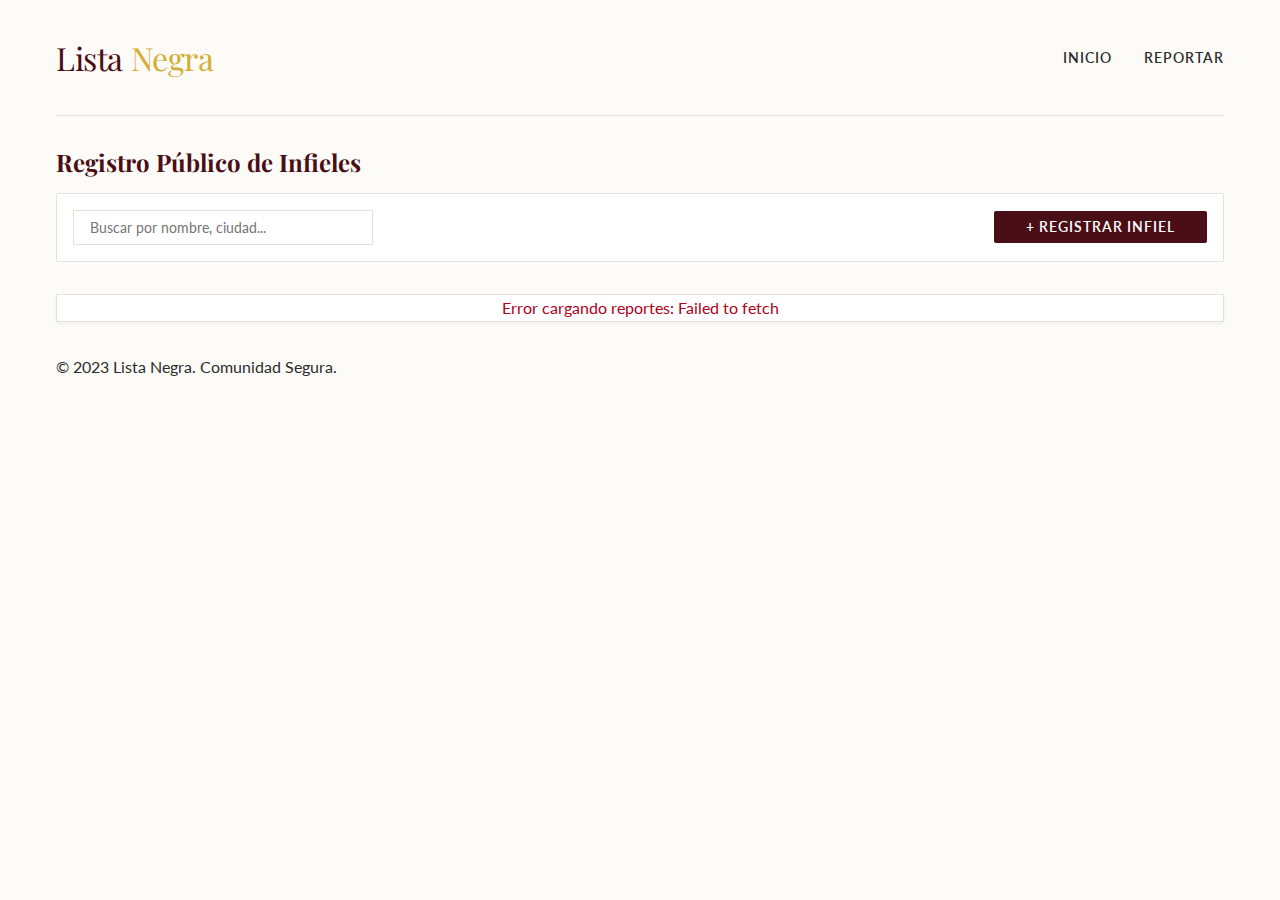
<file: core/index.html>
<!DOCTYPE html>
<html lang="es">
<head>
    <meta charset="UTF-8">
    <meta name="viewport" content="width=device-width, initial-scale=1.0">
    <title>Lista Negra | Registro Comunitario</title>
    
    <!-- Fonts -->
    <link rel="preconnect" href="https://fonts.googleapis.com">
    <link rel="preconnect" href="https://fonts.gstatic.com" crossorigin>
    <link href="https://fonts.googleapis.com/css2?family=Lato:wght@300;400;700&family=Playfair+Display:ital,wght@0,400;0,600;0,700;1,400&display=swap" rel="stylesheet">
    
    <!-- Styles -->
    <link rel="stylesheet" href="../shared/styles/main.css">
    <link rel="stylesheet" href="../shared/styles/responsive.css">
    <link rel="stylesheet" href="../modules/reports/reports.css">
</head>
<body>
    <div class="app-container">
        <header class="main-header">
            <a href="/" class="brand-logo">
                Lista<span>Negra</span>
            </a>
            <nav class="nav-links">
                <a href="/" class="nav-link" data-route="home">Inicio</a>
                <a href="../modules/reports/reports.html" class="nav-link">Reportar</a>
            </nav>
        </header>

        <main id="app-content">
            <!-- Dynamic Content Will Be Injected Here -->
            <div class="loader"></div>
        </main>

        <footer class="main-footer mt-2">
            <p>&copy; 2023 Lista Negra. Comunidad Segura.</p>
        </footer>
    </div>

    <!-- Scripts -->
    <!-- Config -->
    <script>
        window.APP_CONFIG = {
            API_URL: 'http://localhost:3070/api'
        };
    </script>
    
    <!-- Utils -->
    <script src="../shared/utils/api.js"></script>
    <script src="../shared/utils/fingerprint.js"></script>
    
    <!-- Modules -->
    <script src="../modules/reports/reports.js"></script>
    <script src="../modules/reports/reports-extended.js"></script>
    <script src="../modules/disputes/disputes.js"></script>
    
    <!-- Core -->
    <script src="app.js"></script>
</body>
</html>
</file>
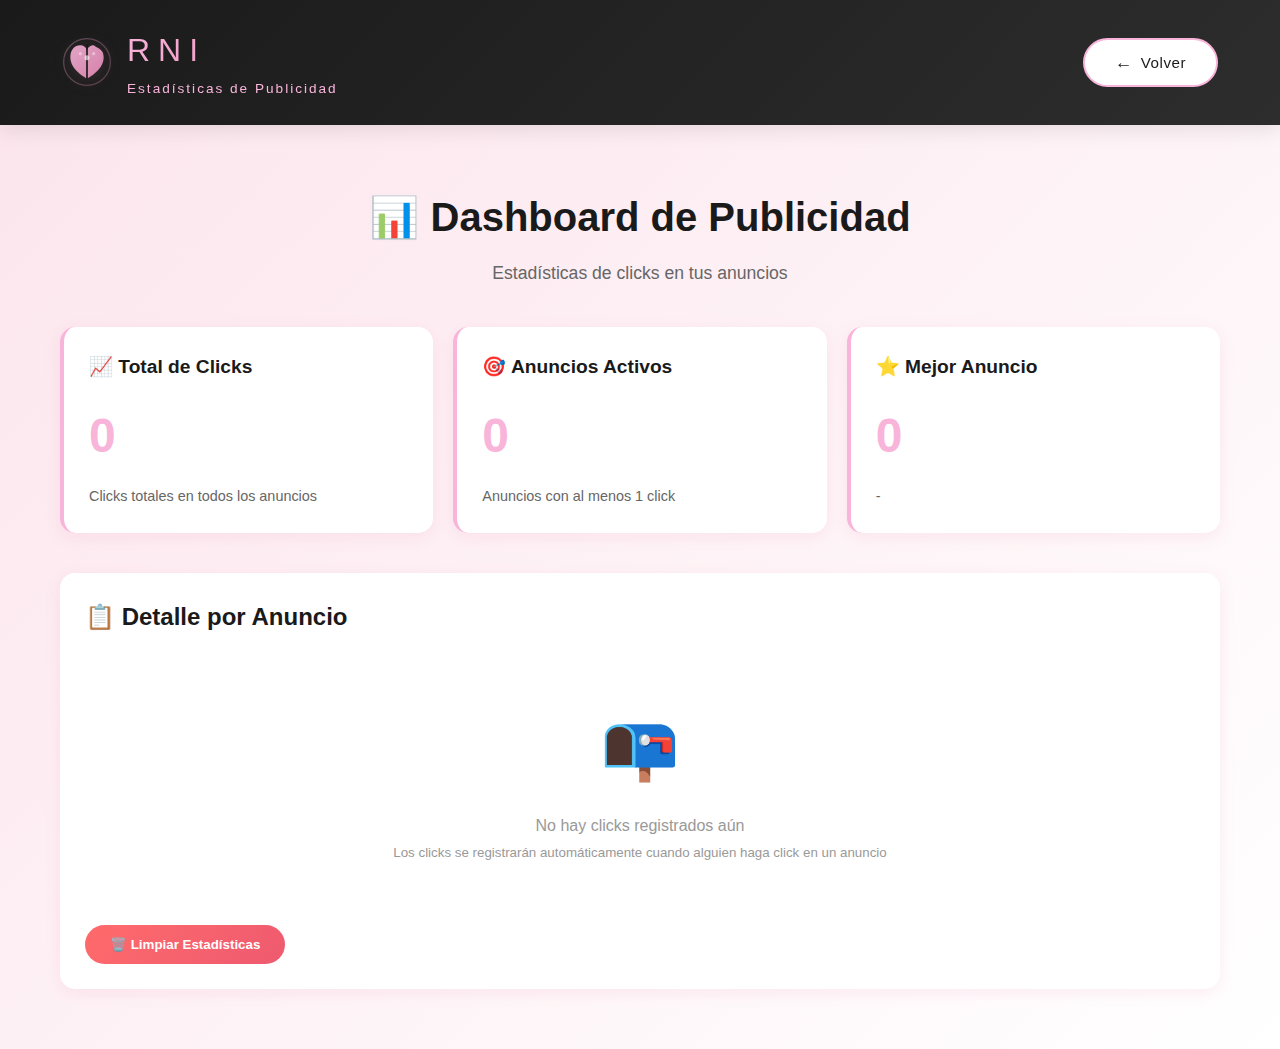
<file: stats.html>
<!DOCTYPE html>
<html lang="es">
<head>
  <meta charset="UTF-8">
  <meta name="viewport" content="width=device-width, initial-scale=1.0">
  <title>Estadísticas de Publicidad - RNI</title>
  <link rel="stylesheet" href="/css/base.css">
  <link rel="stylesheet" href="/css/components.css">
  <style>
    .stats-container {
      max-width: 1200px;
      margin: 40px auto;
      padding: 20px;
    }
    
    .stats-header {
      text-align: center;
      margin-bottom: 40px;
    }
    
    .stats-header h1 {
      font-size: 2.5rem;
      color: var(--elegant-black);
      margin-bottom: 10px;
    }
    
    .stats-header p {
      color: #666;
      font-size: 1.1rem;
    }
    
    .stats-grid {
      display: grid;
      grid-template-columns: repeat(auto-fit, minmax(300px, 1fr));
      gap: 20px;
      margin-bottom: 40px;
    }
    
    .stat-card {
      background: white;
      border-radius: 15px;
      padding: 25px;
      box-shadow: 0 4px 15px var(--shadow);
      border-left: 4px solid var(--primary-pink);
    }
    
    .stat-card h3 {
      font-size: 1.2rem;
      color: var(--elegant-black);
      margin-bottom: 15px;
      display: flex;
      align-items: center;
      gap: 10px;
    }
    
    .stat-number {
      font-size: 3rem;
      font-weight: 700;
      color: var(--primary-pink);
      margin-bottom: 10px;
    }
    
    .stat-label {
      color: #666;
      font-size: 0.9rem;
    }
    
    .ad-list {
      background: white;
      border-radius: 15px;
      padding: 25px;
      box-shadow: 0 4px 15px var(--shadow);
    }
    
    .ad-list h2 {
      font-size: 1.5rem;
      color: var(--elegant-black);
      margin-bottom: 20px;
      display: flex;
      align-items: center;
      gap: 10px;
    }
    
    .ad-item {
      display: flex;
      justify-content: space-between;
      align-items: center;
      padding: 15px;
      border-bottom: 1px solid var(--border-gray);
      transition: background 0.2s ease;
    }
    
    .ad-item:hover {
      background: var(--light-gray);
    }
    
    .ad-item:last-child {
      border-bottom: none;
    }
    
    .ad-info {
      flex: 1;
    }
    
    .ad-name {
      font-weight: 600;
      color: var(--elegant-black);
      margin-bottom: 5px;
    }
    
    .ad-id {
      font-size: 0.85rem;
      color: #999;
    }
    
    .ad-clicks {
      font-size: 1.5rem;
      font-weight: 700;
      color: var(--primary-pink);
    }
    
    .btn-clear {
      background: linear-gradient(135deg, #ff6b6b, #ee5a6f);
      color: white;
      border: none;
      padding: 12px 25px;
      border-radius: 25px;
      font-weight: 600;
      cursor: pointer;
      transition: all 0.3s ease;
      margin-top: 20px;
    }
    
    .btn-clear:hover {
      transform: translateY(-2px);
      box-shadow: 0 4px 15px rgba(255, 107, 107, 0.4);
    }
    
    .empty-state {
      text-align: center;
      padding: 40px;
      color: #999;
    }
    
    .empty-state-icon {
      font-size: 4rem;
      margin-bottom: 15px;
    }
  </style>
</head>
<body>
  <header class="header">
    <div class="container">
      <div class="header-content">
        <div class="logo-section">
          <img src="/assets/logo.svg" alt="RNI Logo" class="logo-icon">
          <div>
            <h1 class="logo">RNI</h1>
            <p class="tagline">Estadísticas de Publicidad</p>
          </div>
        </div>
        <button onclick="window.location.href='/'" class="btn-secondary">
          <span class="icon">←</span> Volver
        </button>
      </div>
    </div>
  </header>

  <main class="stats-container">
    <div class="stats-header">
      <h1>📊 Dashboard de Publicidad</h1>
      <p>Estadísticas de clicks en tus anuncios</p>
    </div>

    <div class="stats-grid">
      <div class="stat-card">
        <h3>📈 Total de Clicks</h3>
        <div class="stat-number" id="total-clicks">0</div>
        <div class="stat-label">Clicks totales en todos los anuncios</div>
      </div>

      <div class="stat-card">
        <h3>🎯 Anuncios Activos</h3>
        <div class="stat-number" id="active-ads">0</div>
        <div class="stat-label">Anuncios con al menos 1 click</div>
      </div>

      <div class="stat-card">
        <h3>⭐ Mejor Anuncio</h3>
        <div class="stat-number" id="best-ad-clicks">0</div>
        <div class="stat-label" id="best-ad-name">-</div>
      </div>
    </div>

    <div class="ad-list">
      <h2>📋 Detalle por Anuncio</h2>
      <div id="ads-detail"></div>
      <button class="btn-clear" onclick="clearStats()">🗑️ Limpiar Estadísticas</button>
    </div>
  </main>

  <script>
    function loadStats() {
      const clicks = JSON.parse(localStorage.getItem('ad_clicks') || '{}');
      const entries = Object.entries(clicks);
      
      // Calcular totales
      const totalClicks = entries.reduce((sum, [_, count]) => sum + count, 0);
      const activeAds = entries.length;
      
      // Encontrar mejor anuncio
      let bestAd = { id: '-', clicks: 0 };
      if (entries.length > 0) {
        const sorted = entries.sort((a, b) => b[1] - a[1]);
        bestAd = { id: sorted[0][0], clicks: sorted[0][1] };
      }
      
      // Actualizar UI
      document.getElementById('total-clicks').textContent = totalClicks;
      document.getElementById('active-ads').textContent = activeAds;
      document.getElementById('best-ad-clicks').textContent = bestAd.clicks;
      document.getElementById('best-ad-name').textContent = bestAd.id;
      
      // Mostrar detalle
      const detailContainer = document.getElementById('ads-detail');
      
      if (entries.length === 0) {
        detailContainer.innerHTML = `
          <div class="empty-state">
            <div class="empty-state-icon">📭</div>
            <p>No hay clicks registrados aún</p>
            <small>Los clicks se registrarán automáticamente cuando alguien haga click en un anuncio</small>
          </div>
        `;
        return;
      }
      
      // Ordenar por clicks (mayor a menor)
      const sortedEntries = entries.sort((a, b) => b[1] - a[1]);
      
      detailContainer.innerHTML = sortedEntries.map(([adId, count]) => `
        <div class="ad-item">
          <div class="ad-info">
            <div class="ad-name">${adId}</div>
            <div class="ad-id">ID: ${adId}</div>
          </div>
          <div class="ad-clicks">${count} clicks</div>
        </div>
      `).join('');
    }
    
    function clearStats() {
      if (confirm('¿Estás seguro de que quieres limpiar todas las estadísticas?')) {
        localStorage.removeItem('ad_clicks');
        loadStats();
        alert('✅ Estadísticas limpiadas correctamente');
      }
    }
    
    // Cargar estadísticas al inicio
    loadStats();
    
    // Actualizar cada 5 segundos
    setInterval(loadStats, 5000);
  </script>
</body>
</html>
</file>
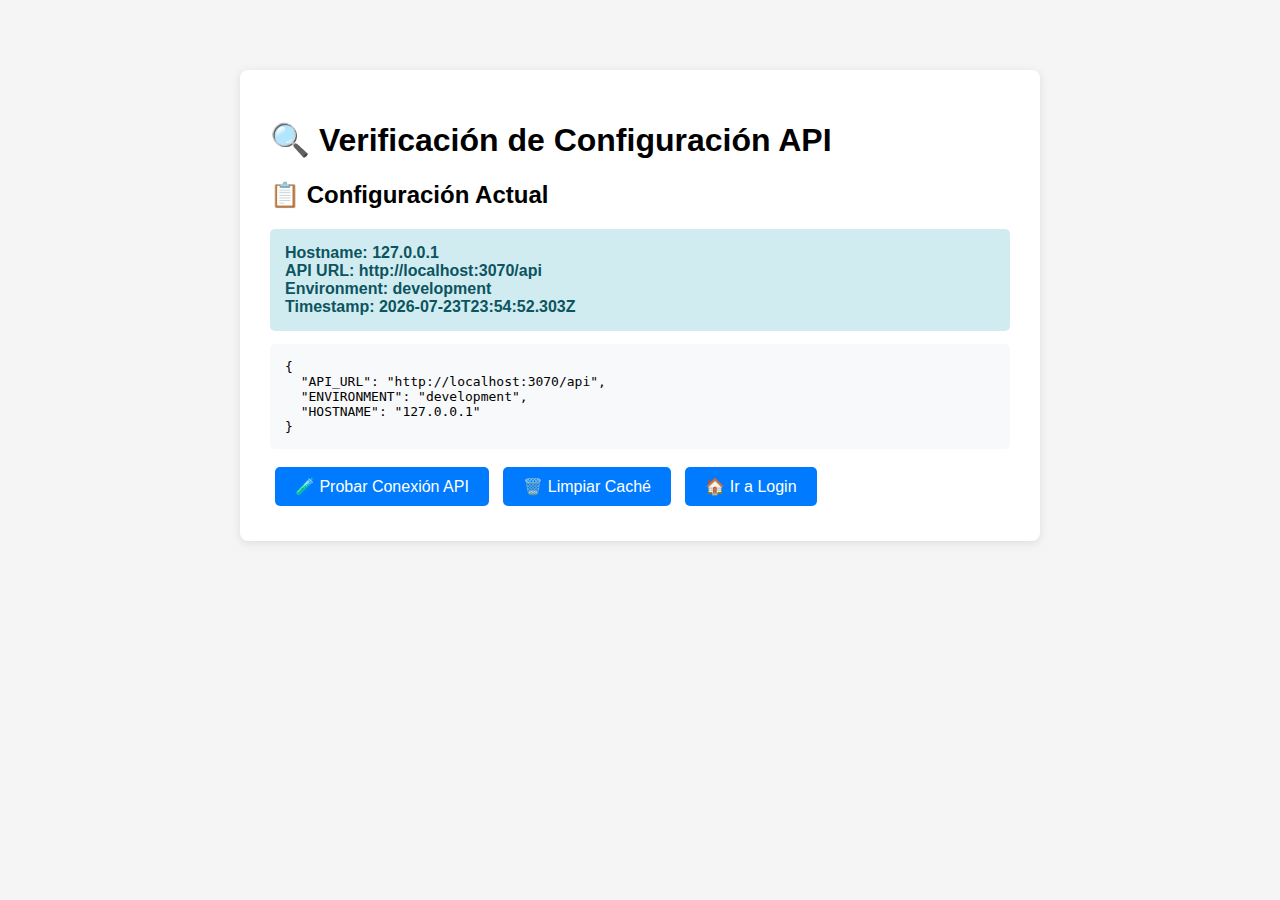
<file: verify-config.html>
<!DOCTYPE html>
<html lang="es">
<head>
    <meta charset="UTF-8">
    <meta name="viewport" content="width=device-width, initial-scale=1.0">
    <title>Verificar Configuración API</title>
    <style>
        body {
            font-family: Arial, sans-serif;
            max-width: 800px;
            margin: 50px auto;
            padding: 20px;
            background: #f5f5f5;
        }
        .card {
            background: white;
            padding: 30px;
            border-radius: 8px;
            box-shadow: 0 2px 10px rgba(0,0,0,0.1);
        }
        .status {
            padding: 15px;
            margin: 10px 0;
            border-radius: 5px;
            font-weight: bold;
        }
        .success { background: #d4edda; color: #155724; }
        .error { background: #f8d7da; color: #721c24; }
        .info { background: #d1ecf1; color: #0c5460; }
        button {
            background: #007bff;
            color: white;
            border: none;
            padding: 10px 20px;
            border-radius: 5px;
            cursor: pointer;
            font-size: 16px;
            margin: 5px;
        }
        button:hover { background: #0056b3; }
        pre {
            background: #f8f9fa;
            padding: 15px;
            border-radius: 5px;
            overflow-x: auto;
        }
    </style>
</head>
<body>
    <div class="card">
        <h1>🔍 Verificación de Configuración API</h1>
        
        <div id="config-info"></div>
        <div id="test-results"></div>
        
        <button onclick="testAPI()">🧪 Probar Conexión API</button>
        <button onclick="clearCache()">🗑️ Limpiar Caché</button>
        <button onclick="location.href='/#/login'">🏠 Ir a Login</button>
    </div>

    <script src="config.js?v=2"></script>
    <script>
        // Mostrar configuración actual
        function showConfig() {
            const info = document.getElementById('config-info');
            info.innerHTML = `
                <h2>📋 Configuración Actual</h2>
                <div class="status info">
                    <strong>Hostname:</strong> ${window.location.hostname}<br>
                    <strong>API URL:</strong> ${window.APP_CONFIG.API_URL}<br>
                    <strong>Environment:</strong> ${window.APP_CONFIG.ENVIRONMENT}<br>
                    <strong>Timestamp:</strong> ${new Date().toISOString()}
                </div>
                <pre>${JSON.stringify(window.APP_CONFIG, null, 2)}</pre>
            `;
        }

        // Probar conexión a la API
        async function testAPI() {
            const results = document.getElementById('test-results');
            results.innerHTML = '<div class="status info">⏳ Probando conexión...</div>';
            
            try {
                const healthUrl = window.APP_CONFIG.API_URL.replace('/api', '/health');
                console.log('Testing:', healthUrl);
                
                const response = await fetch(healthUrl);
                const data = await response.json();
                
                results.innerHTML = `
                    <h2>✅ Conexión Exitosa</h2>
                    <div class="status success">
                        El backend está respondiendo correctamente
                    </div>
                    <pre>${JSON.stringify(data, null, 2)}</pre>
                `;
            } catch (error) {
                results.innerHTML = `
                    <h2>❌ Error de Conexión</h2>
                    <div class="status error">
                        <strong>Error:</strong> ${error.message}<br><br>
                        <strong>Posibles causas:</strong><br>
                        • El backend no está corriendo<br>
                        • El puerto 3070 está bloqueado<br>
                        • DuckDNS no apunta a tu IP correcta<br>
                        • Firewall bloqueando la conexión
                    </div>
                    <pre>${error.stack}</pre>
                `;
            }
        }

        // Limpiar caché y recargar
        function clearCache() {
            if (confirm('¿Limpiar caché y recargar la página?')) {
                // Limpiar localStorage
                localStorage.clear();
                sessionStorage.clear();
                
                // Recargar sin caché
                window.location.reload(true);
            }
        }

        // Ejecutar al cargar
        showConfig();
    </script>
</body>
</html>
</file>
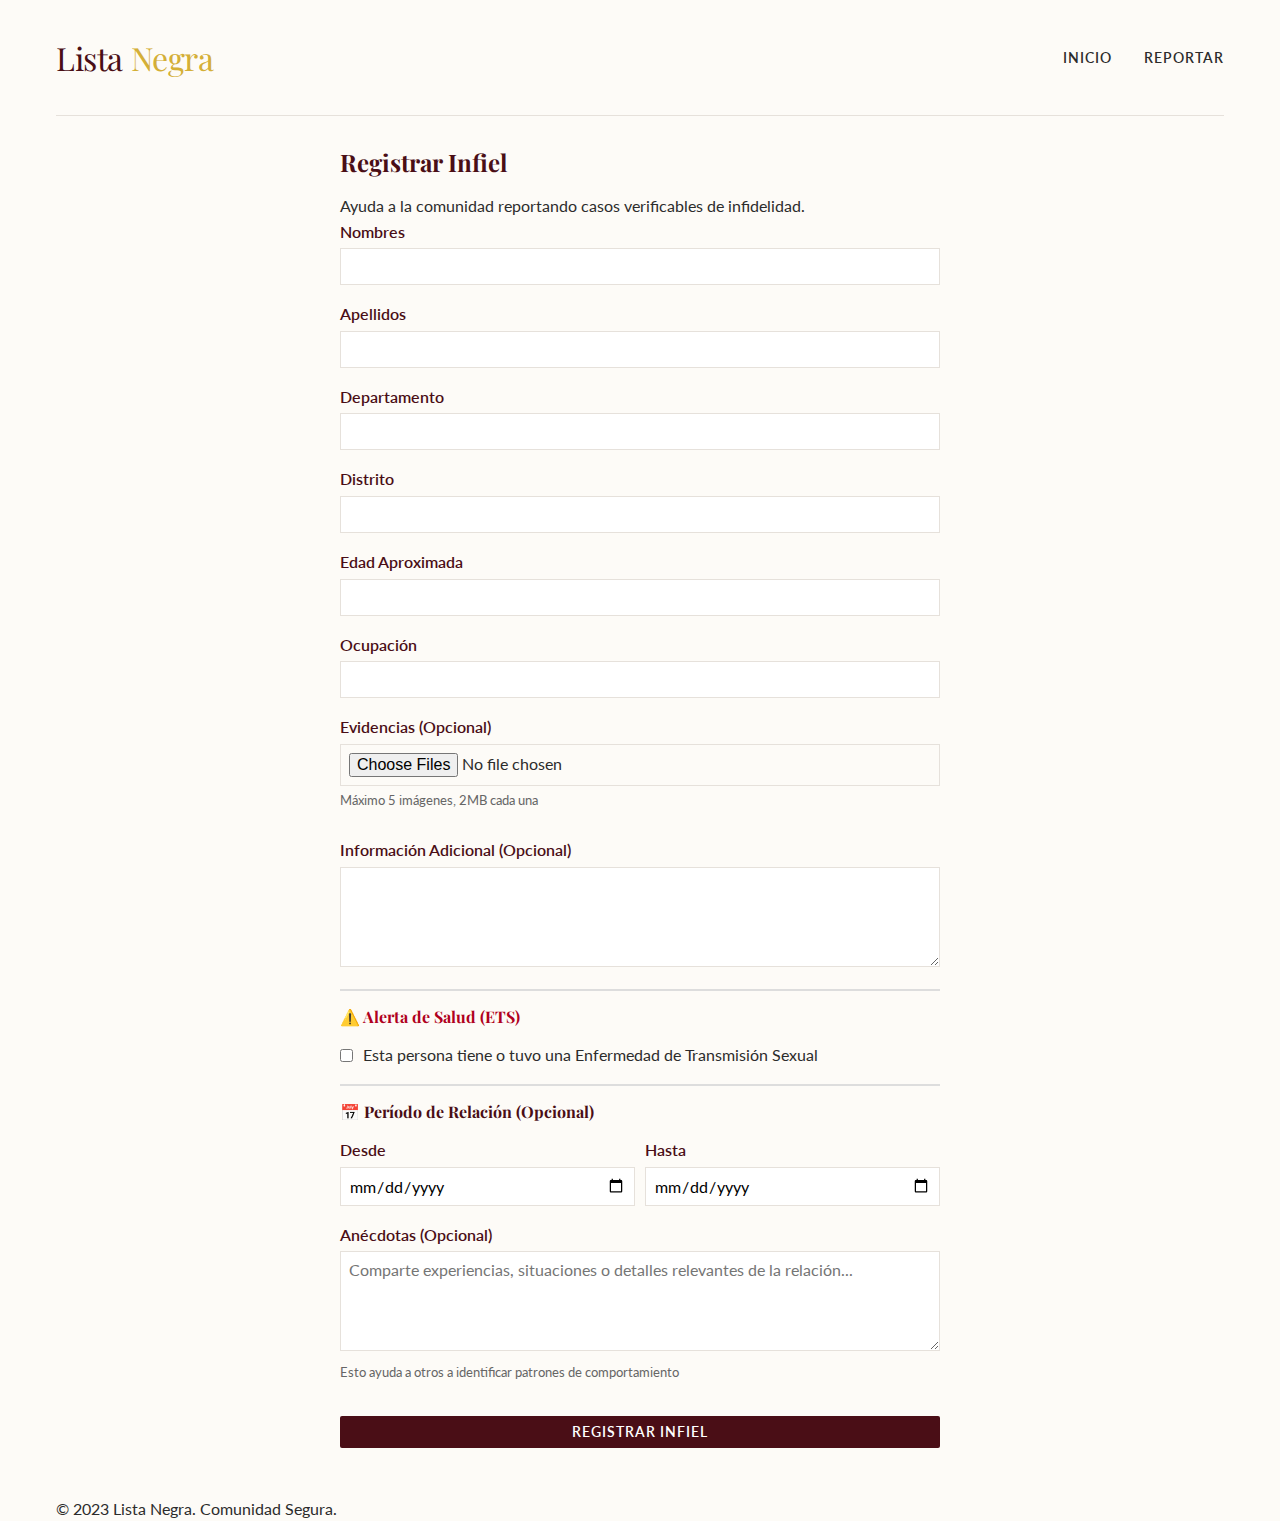
<file: modules/reports/reports.html>
<!DOCTYPE html>
<html lang="es">
<head>
    <meta charset="UTF-8">
    <meta name="viewport" content="width=device-width, initial-scale=1.0">
    <title>Nuevo Reporte | Lista Negra</title>
    
    <link rel="preconnect" href="https://fonts.googleapis.com">
    <link rel="preconnect" href="https://fonts.gstatic.com" crossorigin>
    <link href="https://fonts.googleapis.com/css2?family=Lato:wght@300;400;700&family=Playfair+Display:ital,wght@0,400;0,600;0,700;1,400&display=swap" rel="stylesheet">
    
    <link rel="stylesheet" href="../../shared/styles/main.css">
    <link rel="stylesheet" href="../../shared/styles/responsive.css">
    <link rel="stylesheet" href="reports.css">
</head>
<body>
    <div class="app-container">
        <header class="main-header">
            <a href="../../core/index.html" class="brand-logo">
                Lista<span>Negra</span>
            </a>
            <nav class="nav-links">
                <a href="../../core/index.html" class="nav-link">Inicio</a>
                <a href="reports.html" class="nav-link">Reportar</a>
            </nav>
        </header>

        <main id="app-content"></main>

        <footer class="main-footer mt-2">
            <p>&copy; 2023 Lista Negra. Comunidad Segura.</p>
        </footer>
    </div>

    <script>
        window.APP_CONFIG = {
            API_URL: 'http://localhost:3070/api'
        };
    </script>
    
    <script src="../../shared/utils/api.js"></script>
    <script src="../../shared/utils/fingerprint.js"></script>
    <script src="reports.js"></script>
    
    <script>
        document.addEventListener('DOMContentLoaded', () => {
            const content = document.getElementById('app-content');
            window.ReportsModule.renderForm(content);
        });
    </script>
</body>
</html>
</file>
<file: shared/styles/main.css>
:root {
    /* Palette - Elegant & Magazine Style */
    --color-primary: #4a0e16; /* Deep Burgundy */
    --color-primary-light: #7b2b36;
    --color-secondary: #fdfbf7; /* Cream/Paper */
    --color-accent: #d4af37; /* Gold */
    --color-text-main: #2c2c2c;
    --color-text-muted: #666666;
    --color-border: #e6e1db;
    --color-white: #ffffff;
    --color-error: #b00020;
    --color-success: #2e7d32;
    --color-warning: #ed6c02;

    /* Typography */
    --font-heading: 'Playfair Display', serif;
    --font-body: 'Lato', sans-serif;

    /* Spacing */
    --spacing-xs: 0.25rem;
    --spacing-sm: 0.5rem;
    --spacing-md: 1rem;
    --spacing-lg: 2rem;
    --spacing-xl: 4rem;

    /* Shadows */
    --shadow-sm: 0 2px 4px rgba(0,0,0,0.05);
    --shadow-md: 0 4px 8px rgba(0,0,0,0.08);
    --shadow-lg: 0 8px 16px rgba(0,0,0,0.1);

    /* Transitions */
    --transition-fast: 0.2s ease;
    --transition-normal: 0.3s ease;
}

/* Reset & Base */
* {
    box-sizing: border-box;
    margin: 0;
    padding: 0;
}

body {
    font-family: var(--font-body);
    background-color: var(--color-secondary);
    color: var(--color-text-main);
    line-height: 1.6;
    -webkit-font-smoothing: antialiased;
}

h1, h2, h3, h4, h5, h6 {
    font-family: var(--font-heading);
    color: var(--color-primary);
    font-weight: 700;
    line-height: 1.2;
    margin-bottom: var(--spacing-md);
}

a {
    color: var(--color-primary);
    text-decoration: none;
    transition: color var(--transition-fast);
}

a:hover {
    color: var(--color-primary-light);
}

/* Layout */
.app-container {
    max-width: 1200px;
    margin: 0 auto;
    padding: 0 var(--spacing-md);
    min-height: 100vh;
    display: flex;
    flex-direction: column;
}

/* Header/Nav */
.main-header {
    padding: var(--spacing-lg) 0;
    border-bottom: 1px solid var(--color-border);
    margin-bottom: var(--spacing-lg);
    display: flex;
    justify-content: space-between;
    align-items: center;
}

.brand-logo {
    font-family: var(--font-heading);
    font-size: 2rem;
    color: var(--color-primary);
    letter-spacing: -0.5px;
    display: flex;
    align-items: center;
    gap: var(--spacing-sm);
}

.brand-logo span {
    color: var(--color-accent);
}

.nav-links {
    display: flex;
    gap: var(--spacing-lg);
}

.nav-link {
    font-weight: 600;
    text-transform: uppercase;
    font-size: 0.9rem;
    letter-spacing: 1px;
    color: var(--color-text-main);
    position: relative;
}

.nav-link::after {
    content: '';
    position: absolute;
    bottom: -5px;
    left: 0;
    width: 0;
    height: 2px;
    background-color: var(--color-accent);
    transition: width var(--transition-normal);
}

.nav-link:hover::after {
    width: 100%;
}

/* Buttons */
.btn {
    display: inline-block;
    padding: var(--spacing-sm) var(--spacing-lg);
    border: none;
    border-radius: 2px; /* Sharp corners for elegance */
    font-family: var(--font-body);
    font-weight: 600;
    cursor: pointer;
    transition: all var(--transition-fast);
    text-transform: uppercase;
    font-size: 0.85rem;
    letter-spacing: 1px;
}

.btn-primary {
    background-color: var(--color-primary);
    color: var(--color-white);
}

.btn-primary:hover {
    background-color: var(--color-primary-light);
    transform: translateY(-1px);
}

.btn-outline {
    background-color: transparent;
    border: 1px solid var(--color-primary);
    color: var(--color-primary);
}

.btn-outline:hover {
    background-color: var(--color-primary);
    color: var(--color-white);
}

/* Utilities */
.hidden { display: none !important; }
.text-center { text-align: center; }
.mt-1 { margin-top: var(--spacing-md); }
.mt-2 { margin-top: var(--spacing-lg); }

/* Loading State */
.loader {
    border: 3px solid var(--color-border);
    border-top: 3px solid var(--color-accent);
    border-radius: 50%;
    width: 40px;
    height: 40px;
    animation: spin 1s linear infinite;
    margin: var(--spacing-lg) auto;
}

@keyframes spin {
    0% { transform: rotate(0deg); }
    100% { transform: rotate(360deg); }
}
</file>
<file: shared/styles/responsive.css>
/* Responsive adjustments */

@media (max-width: 768px) {
    .main-header {
        flex-direction: column;
        gap: var(--spacing-md);
        text-align: center;
    }

    .nav-links {
        flex-direction: column;
        gap: var(--spacing-sm);
    }

    .reports-controls {
        flex-direction: column;
        gap: var(--spacing-md);
    }

    .search-input {
        width: 100%;
    }

    .case-body {
        grid-template-columns: 1fr;
    }

    .modal-content {
        width: 95%;
        padding: var(--spacing-md);
    }

    .brand-logo {
        font-size: 1.5rem;
    }
}

@media (max-width: 480px) {
    .reports-table {
        font-size: 0.8rem;
    }

    .reports-table th,
    .reports-table td {
        padding: var(--spacing-xs);
    }

    .btn {
        padding: var(--spacing-xs) var(--spacing-md);
        font-size: 0.75rem;
    }
}
</file>
<file: modules/reports/reports.css>
/* Reports Module Styles */

/* --- Filters & Actions Bar --- */
.reports-controls {
    display: flex;
    justify-content: space-between;
    align-items: center;
    margin-bottom: var(--spacing-lg);
    padding: var(--spacing-md);
    background-color: var(--color-white);
    border: 1px solid var(--color-border);
    border-radius: 2px;
}

.search-input {
    padding: var(--spacing-sm) var(--spacing-md);
    border: 1px solid var(--color-border);
    font-family: var(--font-body);
    width: 300px;
    font-size: 0.9rem;
}

/* --- Table Styles --- */
.reports-table-container {
    background-color: var(--color-white);
    border: 1px solid var(--color-border);
    box-shadow: var(--shadow-sm);
    overflow-x: auto;
}

.reports-table {
    width: 100%;
    border-collapse: collapse;
    font-family: var(--font-body);
}

.reports-table th {
    background-color: var(--color-secondary);
    color: var(--color-primary);
    font-family: var(--font-heading);
    font-weight: 600;
    text-align: left;
    padding: var(--spacing-md);
    border-bottom: 2px solid var(--color-border);
    font-size: 1rem;
}

.reports-table td {
    padding: var(--spacing-md);
    border-bottom: 1px solid var(--color-border);
    color: var(--color-text-main);
    font-size: 0.95rem;
}

.reports-table tr {
    transition: background-color var(--transition-fast);
    cursor: pointer;
}

.reports-table tr:hover {
    background-color: #fcf8f8;
    /* Very subtle pink/cream tint */
}

/* Status Badges */
.status-badge {
    display: inline-block;
    padding: 4px 8px;
    border-radius: 12px;
    font-size: 0.75rem;
    font-weight: 700;
    text-transform: uppercase;
    letter-spacing: 0.5px;
}

.status-verified {
    background-color: #e8f5e9;
    color: var(--color-success);
    border: 1px solid #c8e6c9;
}

.status-pending {
    background-color: #fff8e1;
    color: var(--color-warning);
    border: 1px solid #ffecb3;
}

.status-disputed {
    background-color: #ffebee;
    color: var(--color-error);
    border: 1px solid #ffcdd2;
}

/* --- Modal / Detail View --- */
.modal-overlay {
    position: fixed;
    top: 0;
    left: 0;
    width: 100%;
    height: 100%;
    background-color: rgba(44, 44, 44, 0.6);
    /* Darkened background */
    display: flex;
    justify-content: center;
    align-items: center;
    z-index: 1000;
    opacity: 0;
    visibility: hidden;
    transition: opacity var(--transition-normal);
}

.modal-overlay.active {
    opacity: 1;
    visibility: visible;
}

.modal-content {
    background-color: var(--color-white);
    width: 90%;
    max-width: 800px;
    max-height: 90vh;
    overflow-y: auto;
    padding: var(--spacing-xl);
    border-radius: 2px;
    box-shadow: var(--shadow-lg);
    position: relative;
    transform: translateY(20px);
    transition: transform var(--transition-normal);
}

.modal-overlay.active .modal-content {
    transform: translateY(0);
}

.modal-close {
    position: absolute;
    top: var(--spacing-md);
    right: var(--spacing-md);
    background: none;
    border: none;
    font-size: 1.5rem;
    cursor: pointer;
    color: var(--color-text-muted);
}

/* Case File Styling */
.case-header {
    border-bottom: 1px solid var(--color-border);
    padding-bottom: var(--spacing-md);
    margin-bottom: var(--spacing-lg);
    display: flex;
    justify-content: space-between;
    align-items: flex-start;
}

.case-title {
    font-size: 2rem;
    margin-bottom: var(--spacing-xs);
}

.case-meta {
    color: var(--color-text-muted);
    font-size: 0.9rem;
    font-style: italic;
}

.case-body {
    display: grid;
    grid-template-columns: 2fr 1fr;
    gap: var(--spacing-lg);
}

.evidence-gallery {
    display: grid;
    grid-template-columns: repeat(auto-fill, minmax(100px, 1fr));
    gap: var(--spacing-sm);
    margin-top: var(--spacing-md);
}

.evidence-img {
    width: 100%;
    height: 100px;
    object-fit: cover;
    border: 1px solid var(--color-border);
    cursor: zoom-in;
}

/* Form Styles */
.form-group {
    margin-bottom: var(--spacing-md);
}

.form-label {
    display: block;
    margin-bottom: var(--spacing-xs);
    font-weight: 600;
    color: var(--color-primary);
}

.form-input,
.form-select,
.form-textarea {
    width: 100%;
    padding: var(--spacing-sm);
    border: 1px solid var(--color-border);
    font-family: var(--font-body);
    font-size: 1rem;
}

.form-textarea {
    min-height: 100px;
    resize: vertical;
}

/* Responsive */
@media (max-width: 768px) {
    .case-body {
        grid-template-columns: 1fr;
    }

    .reports-table th,
    .reports-table td {
        padding: var(--spacing-sm);
        font-size: 0.85rem;
    }
}
</file>
<file: css/base.css>
* {
  margin: 0;
  padding: 0;
  box-sizing: border-box;
}

:root {
  --primary-pink: #f8b4d9;
  --dark-pink: #e88bb7;
  --soft-pink: #fce4ec;
  --elegant-black: #1a1a1a;
  --soft-black: #2d2d2d;
  --white: #ffffff;
  --light-gray: #f5f5f5;
  --border-gray: #e0e0e0;
  --shadow: rgba(232, 139, 183, 0.15);
  --shadow-dark: rgba(0, 0, 0, 0.1);
  --transition: all 0.3s ease;
}

body {
  font-family: 'Segoe UI', Tahoma, Geneva, Verdana, sans-serif;
  background: linear-gradient(135deg, var(--soft-pink) 0%, var(--white) 100%);
  min-height: 100vh;
  color: var(--elegant-black);
  line-height: 1.6;
}

.container {
  max-width: 1400px;
  margin: 0 auto;
  padding: 0 20px;
}

/* Contenedor más ancho para la tabla en desktop */
@media (min-width: 1200px) {
  .container {
    max-width: 95%;
    padding: 0 30px;
  }
}

@media (min-width: 1600px) {
  .container {
    max-width: 1600px;
  }
}

.header {
  background: linear-gradient(135deg, var(--elegant-black) 0%, var(--soft-black) 100%);
  color: var(--white);
  padding: 25px 0;
  box-shadow: 0 4px 20px var(--shadow-dark);
  margin-bottom: 40px;
  position: sticky;
  top: 0;
  z-index: 100;
}

.header-content {
  display: flex;
  justify-content: space-between;
  align-items: center;
  flex-wrap: wrap;
  gap: 20px;
}

.logo-section {
  display: flex;
  align-items: center;
  gap: 15px;
}

.logo-icon {
  width: 50px;
  height: 50px;
  filter: drop-shadow(0 2px 8px var(--shadow));
}

.logo {
  font-size: 2rem;
  font-weight: 300;
  letter-spacing: 8px;
  margin-bottom: 2px;
  background: linear-gradient(135deg, var(--primary-pink), var(--dark-pink));
  -webkit-background-clip: text;
  -webkit-text-fill-color: transparent;
  background-clip: text;
}

.tagline {
  font-size: 0.85rem;
  font-weight: 300;
  letter-spacing: 2px;
  color: var(--primary-pink);
}

.country-selector {
  display: flex;
  align-items: center;
  gap: 10px;
}

.country-label {
  font-size: 0.9rem;
  font-weight: 300;
  letter-spacing: 1px;
}

.elegant-select {
  background: rgba(255, 255, 255, 0.1);
  border: 1px solid var(--primary-pink);
  color: var(--white);
  padding: 10px 15px;
  border-radius: 25px;
  font-size: 0.9rem;
  cursor: pointer;
  transition: var(--transition);
  outline: none;
  min-width: 180px;
}

.elegant-select:hover {
  background: rgba(255, 255, 255, 0.15);
  border-color: var(--dark-pink);
}

.elegant-select option {
  background: var(--elegant-black);
  color: var(--white);
  padding: 10px;
}

/* Fix para select en formularios */
.modal-body .elegant-select {
  background: var(--white);
  color: var(--elegant-black);
  border: 2px solid var(--border-gray);
}

.modal-body .elegant-select:focus {
  border-color: var(--primary-pink);
  box-shadow: 0 0 0 3px var(--shadow);
}

.modal-body .elegant-select option {
  background: var(--white);
  color: var(--elegant-black);
}

.elegant-input,
.elegant-textarea {
  width: 100%;
  padding: 12px 15px;
  border: 2px solid var(--border-gray);
  border-radius: 10px;
  font-size: 0.9rem;
  transition: var(--transition);
  font-family: inherit;
  outline: none;
  background: var(--white);
}

.elegant-input:focus,
.elegant-textarea:focus {
  border-color: var(--primary-pink);
  box-shadow: 0 0 0 3px var(--shadow);
}

.elegant-textarea {
  resize: vertical;
  min-height: 80px;
}
/*
 Header Navigation */
.header-nav {
  display: flex;
  gap: 10px;
}

.btn-nav {
  padding: 10px 20px;
  background: rgba(255, 255, 255, 0.1);
  border: 2px solid var(--primary-pink);
  color: var(--white);
  border-radius: 25px;
  font-size: 0.9rem;
  cursor: pointer;
  transition: all 0.3s ease;
  font-weight: 500;
}

.btn-nav:hover {
  background: rgba(255, 255, 255, 0.2);
  transform: translateY(-2px);
}

.btn-nav.active {
  background: var(--primary-pink);
  box-shadow: 0 4px 15px rgba(248, 180, 217, 0.4);
}

@media (max-width: 768px) {
  .header-content {
    flex-wrap: wrap;
  }
  
  .header-nav {
    order: 3;
    width: 100%;
    justify-content: center;
    margin-top: 15px;
  }
}
</file>
<file: css/components.css>
.actions-bar {
  display: flex;
  gap: 15px;
  margin-bottom: 30px;
  flex-wrap: wrap;
}

.btn-primary,
.btn-secondary {
  padding: 12px 30px;
  border: none;
  border-radius: 25px;
  font-size: 0.95rem;
  cursor: pointer;
  transition: var(--transition);
  display: flex;
  align-items: center;
  gap: 8px;
  font-weight: 500;
  letter-spacing: 0.5px;
  white-space: nowrap;
}

.btn-primary {
  background: linear-gradient(135deg, var(--primary-pink), var(--dark-pink));
  color: var(--white);
  box-shadow: 0 4px 15px var(--shadow);
}

.btn-primary:hover {
  transform: translateY(-2px);
  box-shadow: 0 6px 20px var(--shadow);
}

.btn-primary:active {
  transform: translateY(0);
}

.btn-secondary {
  background: var(--white);
  color: var(--elegant-black);
  border: 2px solid var(--primary-pink);
}

.btn-secondary:hover {
  background: var(--soft-pink);
  transform: translateY(-2px);
}

.icon {
  font-size: 1.1rem;
}

.table-container {
  background: var(--white);
  border-radius: 15px;
  padding: 30px;
  box-shadow: 0 8px 30px var(--shadow-dark);
  overflow: hidden;
}

.table-wrapper {
  overflow-x: auto;
  overflow-y: hidden;
  -webkit-overflow-scrolling: touch;
}

/* En desktop, evitar scroll horizontal */
@media (min-width: 1024px) {
  .table-wrapper {
    overflow-x: visible;
  }
}

/* En móvil y tablet, mantener scroll */
@media (max-width: 1023px) {
  .table-wrapper {
    overflow-x: auto;
  }
}

/* Scrollbar personalizada solo para móvil */
@media (max-width: 1023px) {
  .table-wrapper::-webkit-scrollbar {
    height: 8px;
  }

  .table-wrapper::-webkit-scrollbar-track {
    background: transparent;
  }

  .table-wrapper::-webkit-scrollbar-thumb {
    background: var(--soft-pink);
    border-radius: 4px;
  }

  .table-wrapper::-webkit-scrollbar-thumb:hover {
    background: var(--primary-pink);
  }
}

.elegant-table {
  width: 100%;
  border-collapse: collapse;
  min-width: 800px;
}

/* Ajustes para evitar scroll horizontal en desktop */
@media (min-width: 1024px) {
  .elegant-table {
    min-width: 100%;
  }
  
  .elegant-table th,
  .elegant-table td {
    padding: 12px 8px;
    font-size: 0.85rem;
  }
  
  /* Columnas con ancho específico para optimizar espacio */
  .elegant-table th:nth-child(1),
  .elegant-table td:nth-child(1) {
    width: 60px;
  }
  
  .elegant-table th:nth-child(2),
  .elegant-table td:nth-child(2) {
    width: 12%;
    min-width: 100px;
  }
  
  .elegant-table th:nth-child(3),
  .elegant-table td:nth-child(3) {
    width: 12%;
    min-width: 100px;
  }
  
  .elegant-table th:nth-child(4),
  .elegant-table td:nth-child(4) {
    width: 10%;
    min-width: 90px;
  }
  
  .elegant-table th:nth-child(5),
  .elegant-table td:nth-child(5) {
    width: 10%;
    min-width: 90px;
  }
  
  .elegant-table th:nth-child(6),
  .elegant-table td:nth-child(6) {
    width: 50px;
    text-align: center;
  }
  
  .elegant-table th:nth-child(7),
  .elegant-table td:nth-child(7) {
    width: 60px;
    text-align: center;
  }
  
  .elegant-table th:nth-child(8),
  .elegant-table td:nth-child(8) {
    width: 90px;
    text-align: center;
  }
  
  .elegant-table th:nth-child(9),
  .elegant-table td:nth-child(9) {
    width: 100px;
  }
  
  .elegant-table th:nth-child(10),
  .elegant-table td:nth-child(10) {
    width: 140px;
  }
}

/* En pantallas muy grandes, dar más espacio */
@media (min-width: 1400px) {
  .elegant-table th,
  .elegant-table td {
    padding: 15px 12px;
    font-size: 0.9rem;
  }
}

.elegant-table thead {
  background: linear-gradient(135deg, var(--soft-pink), var(--white));
}

.elegant-table th {
  padding: 15px 12px;
  text-align: left;
  font-weight: 500;
  letter-spacing: 1px;
  font-size: 0.85rem;
  color: var(--elegant-black);
  border-bottom: 2px solid var(--primary-pink);
  white-space: nowrap;
}

.elegant-table tbody tr {
  border-bottom: 1px solid var(--border-gray);
  transition: background-color 0.2s ease;
  cursor: pointer;
}

.elegant-table tbody tr:hover {
  background: var(--soft-pink);
}

.elegant-table td {
  padding: 15px 12px;
  font-size: 0.9rem;
  color: var(--elegant-black);
  font-weight: 500;
}

.empty-state {
  cursor: default !important;
}

.empty-state:hover {
  background: transparent !important;
  transform: none !important;
}

.empty-message {
  text-align: center;
  padding: 40px 20px;
  color: #999;
}

.empty-icon {
  font-size: 3rem;
  display: block;
  margin-bottom: 15px;
}

.status-badge {
  padding: 5px 12px;
  border-radius: 15px;
  font-size: 0.8rem;
  font-weight: 500;
  display: inline-block;
  white-space: nowrap;
}

/* Badges más compactos en desktop */
@media (min-width: 1024px) and (max-width: 1399px) {
  .status-badge {
    padding: 4px 8px;
    font-size: 0.75rem;
  }
}

.status-approved {
  background: #d4edda;
  color: #155724;
}

.status-rejected {
  background: #f8d7da;
  color: #721c24;
}

.status-mixed {
  background: #fff3cd;
  color: #856404;
}

.status-pending {
  background: var(--light-gray);
  color: #666;
}

.modal-overlay {
  display: none;
  position: fixed;
  top: 0;
  left: 0;
  width: 100%;
  height: 100%;
  background: rgba(0, 0, 0, 0.6);
  backdrop-filter: blur(5px);
  z-index: 1000;
  align-items: center;
  justify-content: center;
  padding: 20px;
  overflow-y: auto;
}

.modal-overlay.active {
  display: flex;
}

.modal {
  background: var(--white);
  border-radius: 20px;
  max-width: 600px;
  width: 100%;
  max-height: 90vh;
  overflow-y: auto;
  box-shadow: 0 20px 60px rgba(0, 0, 0, 0.3);
  animation: modalSlideIn 0.3s ease;
  margin: auto;
}

.modal-thread {
  max-width: 800px;
}

@keyframes modalSlideIn {
  from {
    opacity: 0;
    transform: translateY(-50px);
  }

  to {
    opacity: 1;
    transform: translateY(0);
  }
}

.modal-header {
  background: linear-gradient(135deg, var(--primary-pink), var(--dark-pink));
  color: var(--white);
  padding: 25px 30px;
  border-radius: 20px 20px 0 0;
  display: flex;
  justify-content: space-between;
  align-items: center;
  position: sticky;
  top: 0;
  z-index: 10;
}

.modal-header h2 {
  font-size: 1.5rem;
  font-weight: 300;
  letter-spacing: 2px;
  word-break: break-word;
}

.modal-close {
  background: none;
  border: none;
  color: var(--white);
  font-size: 2rem;
  cursor: pointer;
  transition: transform 0.3s ease;
  line-height: 1;
  padding: 0;
  min-width: 30px;
  flex-shrink: 0;
}

.modal-close:hover {
  transform: rotate(90deg);
}

.modal-body {
  padding: 30px;
}

.form-row {
  display: grid;
  grid-template-columns: 1fr 1fr;
  gap: 20px;
  margin-bottom: 20px;
}

.form-group {
  margin-bottom: 20px;
}

.form-group label {
  display: block;
  margin-bottom: 8px;
  font-size: 0.9rem;
  font-weight: 500;
  color: var(--elegant-black);
  letter-spacing: 0.5px;
}

.modal-actions {
  display: flex;
  gap: 15px;
  justify-content: flex-end;
  margin-top: 30px;
  flex-wrap: wrap;
}

.thread-info {
  background: var(--light-gray);
  padding: 20px;
  border-radius: 10px;
  margin-bottom: 25px;
}

.thread-info-row {
  display: grid;
  grid-template-columns: 1fr 1fr;
  gap: 15px;
  margin-bottom: 10px;
}

.thread-info-item {
  font-size: 0.9rem;
}

.thread-info-label {
  font-weight: 600;
  color: var(--elegant-black);
  margin-bottom: 5px;
}

.thread-info-value {
  color: #666;
  word-break: break-word;
}

.thread-votes {
  display: flex;
  gap: 15px;
  margin-bottom: 30px;
}

.vote-btn {
  flex: 1;
  padding: 15px;
  border: 2px solid;
  border-radius: 12px;
  background: var(--white);
  cursor: pointer;
  transition: var(--transition);
  display: flex;
  align-items: center;
  justify-content: center;
  gap: 10px;
  font-size: 1rem;
  min-width: 0;
}

.vote-approve {
  border-color: #28a745;
  color: #28a745;
}

.vote-approve:hover {
  background: #28a745;
  color: var(--white);
  transform: translateY(-2px);
}

.vote-reject {
  border-color: #dc3545;
  color: #dc3545;
}

.vote-reject:hover {
  background: #dc3545;
  color: var(--white);
  transform: translateY(-2px);
}

.vote-icon {
  font-size: 1.3rem;
  font-weight: bold;
}

.vote-label {
  white-space: nowrap;
}

.vote-count {
  background: var(--light-gray);
  padding: 3px 10px;
  border-radius: 15px;
  font-weight: 600;
  font-size: 0.9rem;
}

.thread-comments {
  margin-top: 30px;
}

.thread-comments h3 {
  font-size: 1.2rem;
  font-weight: 400;
  margin-bottom: 20px;
  color: var(--elegant-black);
}

.comment-card {
  background: var(--light-gray);
  padding: 15px;
  border-radius: 10px;
  margin-bottom: 15px;
  border-left: 4px solid var(--primary-pink);
}

.comment-header {
  display: flex;
  justify-content: space-between;
  margin-bottom: 10px;
  font-size: 0.85rem;
  color: #666;
  flex-wrap: wrap;
  gap: 10px;
}

.comment-text {
  margin-bottom: 10px;
  line-height: 1.6;
  word-break: break-word;
}

.comment-proofs {
  display: flex;
  gap: 10px;
  flex-wrap: wrap;
}

.proof-img {
  width: 80px;
  height: 80px;
  object-fit: cover;
  border-radius: 8px;
  cursor: pointer;
  transition: transform 0.3s ease;
}

.proof-img:hover {
  transform: scale(1.1);
}

.comment-form {
  margin-top: 20px;
  padding: 20px;
  background: var(--soft-pink);
  border-radius: 10px;
}

.comment-form .elegant-textarea {
  margin-bottom: 15px;
}

.comment-form .elegant-input {
  margin-bottom: 15px;
}

#toast-container {
  position: fixed;
  top: 20px;
  right: 20px;
  z-index: 2000;
  display: flex;
  flex-direction: column;
  gap: 10px;
  max-width: 90vw;
}

.toast {
  background: var(--white);
  padding: 15px 20px;
  border-radius: 10px;
  box-shadow: 0 8px 25px var(--shadow-dark);
  display: flex;
  align-items: center;
  gap: 12px;
  min-width: 300px;
  max-width: 400px;
  animation: toastSlideIn 0.3s ease;
  border-left: 4px solid;
}

@keyframes toastSlideIn {
  from {
    opacity: 0;
    transform: translateX(100px);
  }

  to {
    opacity: 1;
    transform: translateX(0);
  }
}

.toast-success {
  border-left-color: #28a745;
}

.toast-error {
  border-left-color: #dc3545;
}

.toast-info {
  border-left-color: var(--primary-pink);
}

.toast-icon {
  font-size: 1.5rem;
  flex-shrink: 0;
}

.toast-message {
  flex: 1;
  font-size: 0.9rem;
  word-break: break-word;
}


.form-hint {
  display: block;
  font-size: 0.8rem;
  color: #666;
  margin-top: 5px;
  line-height: 1.4;
}

.form-hint a {
  color: var(--dark-pink);
  text-decoration: none;
}

.form-hint a:hover {
  text-decoration: underline;
}

.info-icon {
  display: inline-block;
  cursor: help;
  font-size: 0.9rem;
  margin-left: 5px;
  opacity: 0.7;
  transition: var(--transition);
}

.info-icon:hover {
  opacity: 1;
  transform: scale(1.2);
}

.table-photo {
  width: 40px;
  height: 40px;
  border-radius: 50%;
  object-fit: cover;
  border: 2px solid var(--primary-pink);
  transition: var(--transition);
}

.table-photo:hover {
  transform: scale(1.1);
  box-shadow: 0 4px 15px var(--shadow);
}

.table-photo-placeholder {
  width: 40px;
  height: 40px;
  border-radius: 50%;
  background: var(--soft-pink);
  display: flex;
  flex-direction: column;
  align-items: center;
  justify-content: center;
  font-size: 1.2rem;
  transition: var(--transition);
}

.table-photo-placeholder:hover {
  transform: scale(1.1);
  box-shadow: 0 4px 15px var(--shadow);
}

.social-icon {
  color: var(--dark-pink);
  text-decoration: none;
  font-size: 1.2rem;
  transition: var(--transition);
}

.social-icon:hover {
  color: var(--primary-pink);
  transform: scale(1.2);
}

.extra-data-badge {
  background: var(--soft-pink);
  color: var(--elegant-black);
  padding: 4px 10px;
  border-radius: 12px;
  font-size: 0.75rem;
  font-weight: 600;
  white-space: nowrap;
  cursor: help;
  transition: var(--transition);
  display: inline-flex;
  align-items: center;
  gap: 4px;
}

.extra-data-badge:hover {
  background: var(--primary-pink);
  color: white;
  transform: scale(1.05);
}

.btn-view-details {
  background: linear-gradient(135deg, var(--primary-pink), var(--dark-pink));
  color: var(--white);
  border: none;
  padding: 8px 16px;
  border-radius: 20px;
  font-size: 0.85rem;
  cursor: pointer;
  transition: var(--transition);
  white-space: nowrap;
}

.btn-view-details:hover {
  transform: translateY(-2px);
  box-shadow: 0 4px 12px var(--shadow);
}

/* Balanza de votación */
.vote-balance {
  margin: 25px 0;
  padding: 20px;
  background: linear-gradient(135deg, rgba(248, 180, 217, 0.1), rgba(248, 180, 217, 0.05));
  border-radius: 12px;
  border: 2px solid var(--soft-pink);
}

.balance-header {
  text-align: center;
  margin-bottom: 20px;
}

.balance-verdict {
  font-size: 1.5rem;
  font-weight: 600;
  margin-bottom: 5px;
}

.balance-verdict.infiel {
  color: #e74c3c;
}

.balance-verdict.fiel {
  color: #27ae60;
}

.balance-verdict.discusion {
  color: #f39c12;
}

.balance-subtitle {
  font-size: 0.9rem;
  color: #666;
}

.balance-bar-container {
  position: relative;
  height: 40px;
  background: #f0f0f0;
  border-radius: 20px;
  overflow: hidden;
  margin: 15px 0;
  box-shadow: inset 0 2px 4px rgba(0, 0, 0, 0.1);
}

.balance-bar {
  position: absolute;
  top: 0;
  left: 0;
  height: 100%;
  background: linear-gradient(90deg, #27ae60, #2ecc71);
  transition: width 0.5s ease;
  display: flex;
  align-items: center;
  justify-content: flex-end;
  padding-right: 10px;
  color: white;
  font-weight: 600;
  font-size: 0.9rem;
}

.balance-bar.reject-side {
  left: auto;
  right: 0;
  background: linear-gradient(90deg, #e74c3c, #c0392b);
  justify-content: flex-start;
  padding-left: 10px;
  padding-right: 0;
}

.balance-stats {
  display: flex;
  justify-content: space-between;
  margin-top: 15px;
  padding-top: 15px;
  border-top: 1px solid var(--border-gray);
}

.balance-stat {
  display: flex;
  align-items: center;
  gap: 8px;
}

.balance-stat-icon {
  font-size: 1.2rem;
}

.balance-stat-label {
  font-size: 0.85rem;
  color: #666;
}

.balance-stat-value {
  font-size: 1.1rem;
  font-weight: 600;
}

.balance-stat.approve .balance-stat-value {
  color: #27ae60;
}

.balance-stat.reject .balance-stat-value {
  color: #e74c3c;
}

/* Card de advertencia */
.warning-card {
  background: linear-gradient(135deg, #fff9e6, #fffbf0);
  border: 2px solid #ffd700;
  border-radius: 12px;
  padding: 15px 20px;
  margin-bottom: 25px;
  box-shadow: 0 4px 15px rgba(255, 215, 0, 0.2);
}

.warning-card-content {
  display: flex;
  align-items: start;
  gap: 15px;
}

.warning-card-icon {
  font-size: 2rem;
  flex-shrink: 0;
}

.warning-card-body {
  flex: 1;
}

.warning-card-title {
  margin: 0 0 8px 0;
  color: #d97706;
  font-size: 1.1rem;
  font-weight: 600;
}

.warning-card-text {
  margin: 0;
  color: #92400e;
  line-height: 1.6;
  font-size: 0.95rem;
}

@media (max-width: 768px) {
  .warning-card {
    padding: 12px 15px;
    margin-bottom: 20px;
  }

  .warning-card-content {
    gap: 10px;
  }

  .warning-card-icon {
    font-size: 1.5rem;
  }

  .warning-card-title {
    font-size: 1rem;
  }

  .warning-card-text {
    font-size: 0.9rem;
  }
}

/*
 Paginación */
.pagination-container {
  display: flex;
  justify-content: space-between;
  align-items: center;
  padding: 20px;
  border-top: 2px solid var(--soft-pink);
  gap: 20px;
  flex-wrap: wrap;
}

.pagination-info {
  color: #666;
  font-size: 0.9rem;
  font-weight: 500;
}

.pagination-controls {
  display: flex;
  align-items: center;
  gap: 8px;
}

.pagination-btn {
  width: 36px;
  height: 36px;
  border: 2px solid var(--soft-pink);
  background: white;
  color: var(--elegant-black);
  border-radius: 8px;
  cursor: pointer;
  transition: var(--transition);
  font-size: 1rem;
  display: flex;
  align-items: center;
  justify-content: center;
}

.pagination-btn:hover:not(:disabled) {
  background: var(--soft-pink);
  transform: translateY(-2px);
  box-shadow: 0 4px 12px rgba(248, 180, 217, 0.3);
}

.pagination-btn:disabled {
  opacity: 0.4;
  cursor: not-allowed;
}

.pagination-pages {
  display: flex;
  gap: 5px;
}

.page-number-btn {
  min-width: 36px;
  height: 36px;
  padding: 0 10px;
  border: 2px solid var(--soft-pink);
  background: white;
  color: var(--elegant-black);
  border-radius: 8px;
  cursor: pointer;
  transition: var(--transition);
  font-weight: 600;
  font-size: 0.9rem;
}

.page-number-btn:hover {
  background: var(--soft-pink);
  transform: translateY(-2px);
}

.page-number-btn.active {
  background: linear-gradient(135deg, var(--primary-pink), var(--dark-pink));
  color: white;
  border-color: var(--primary-pink);
  box-shadow: 0 4px 12px rgba(248, 180, 217, 0.4);
}

.page-ellipsis {
  width: 36px;
  height: 36px;
  display: flex;
  align-items: center;
  justify-content: center;
  color: #999;
  font-weight: bold;
}

.pagination-size {
  display: flex;
  align-items: center;
  gap: 8px;
  font-size: 0.9rem;
  color: #666;
}

.page-size-select {
  padding: 6px 10px;
  border: 2px solid var(--soft-pink);
  border-radius: 8px;
  background: white;
  color: var(--elegant-black);
  font-weight: 600;
  cursor: pointer;
  transition: var(--transition);
}

.page-size-select:hover {
  border-color: var(--primary-pink);
}

.page-size-select:focus {
  outline: none;
  border-color: var(--primary-pink);
  box-shadow: 0 0 0 3px rgba(248, 180, 217, 0.2);
}

/* Responsive para paginación */
@media (max-width: 768px) {
  .pagination-container {
    flex-direction: column;
    gap: 15px;
  }

  .pagination-info,
  .pagination-size {
    width: 100%;
    justify-content: center;
    text-align: center;
  }

  .pagination-controls {
    width: 100%;
    justify-content: center;
  }

  .pagination-pages {
    flex-wrap: wrap;
    justify-content: center;
  }
}

@media (max-width: 480px) {
  .pagination-btn,
  .page-number-btn {
    width: 32px;
    height: 32px;
    min-width: 32px;
    font-size: 0.85rem;
  }

  .pagination-controls {
    gap: 5px;
  }

  .pagination-pages {
    gap: 3px;
  }
}

/* Tutorial Styles */
.tutorial-box {
  background: #fff;
  border-radius: 12px;
  padding: 20px;
}

.tutorial-step {
  display: flex;
  gap: 20px;
  margin-bottom: 30px;
  padding: 20px;
  background: rgba(248, 180, 217, 0.05);
  border-radius: 12px;
  border-left: 4px solid var(--primary-pink);
  transition: all 0.3s ease;
}

.tutorial-step:hover {
  background: rgba(248, 180, 217, 0.1);
  transform: translateX(5px);
  box-shadow: 0 4px 12px rgba(248, 180, 217, 0.2);
}

.step-number {
  flex-shrink: 0;
  width: 50px;
  height: 50px;
  background: linear-gradient(135deg, var(--primary-pink), var(--soft-pink));
  color: white;
  border-radius: 50%;
  display: flex;
  align-items: center;
  justify-content: center;
  font-size: 1.5rem;
  font-weight: bold;
  box-shadow: 0 4px 12px rgba(248, 180, 217, 0.4);
}

.step-content {
  flex: 1;
}

.step-content strong {
  display: block;
  font-size: 1.1rem;
  color: var(--elegant-black);
  margin-bottom: 8px;
}

.step-content p {
  margin: 8px 0;
  color: #555;
  line-height: 1.6;
}

.step-content small {
  display: block;
  margin-top: 5px;
  font-size: 0.85rem;
}

.step-content img {
  margin-top: 15px;
  max-width: 100%;
  height: auto;
  border-radius: 8px;
  box-shadow: 0 4px 12px rgba(0, 0, 0, 0.15);
  border: 2px solid #e0e0e0;
  transition: transform 0.3s ease, box-shadow 0.3s ease;
  cursor: pointer;
}

.step-content img:hover {
  transform: scale(1.02);
  box-shadow: 0 6px 20px rgba(0, 0, 0, 0.25);
  border-color: var(--primary-pink);
}

.tutorial-link {
  display: inline-block;
  padding: 8px 16px;
  background: linear-gradient(135deg, var(--primary-pink), var(--soft-pink));
  color: white;
  text-decoration: none;
  border-radius: 6px;
  font-weight: 600;
  transition: all 0.3s ease;
  box-shadow: 0 2px 8px rgba(248, 180, 217, 0.3);
}

.tutorial-link:hover {
  transform: translateY(-2px);
  box-shadow: 0 4px 12px rgba(248, 180, 217, 0.5);
}

.tab-btn {
  flex: 1;
  padding: 12px 20px;
  background: #f5f5f5;
  border: 2px solid #e0e0e0;
  border-radius: 8px;
  font-weight: 600;
  color: #666;
  cursor: pointer;
  transition: all 0.3s ease;
}

.tab-btn:hover {
  background: #e8e8e8;
  border-color: #ccc;
}

.tab-btn.active {
  background: linear-gradient(135deg, var(--primary-pink), var(--soft-pink));
  color: white;
  border-color: var(--primary-pink);
  box-shadow: 0 4px 12px rgba(248, 180, 217, 0.3);
}

/* Responsive para tutorial */
@media (max-width: 768px) {
  .tutorial-step {
    flex-direction: column;
    gap: 15px;
  }
  
  .step-number {
    width: 40px;
    height: 40px;
    font-size: 1.2rem;
  }
  
  .step-content img {
    max-width: 100%;
  }
  
  .tab-btn {
    padding: 10px 12px;
    font-size: 0.9rem;
  }
}

/* Mejoras para nombres en tabla */
.clickable-name {
  transition: color 0.2s ease;
}

.clickable-name:hover {
  color: #ad1457 !important;
  text-decoration: underline;
}

/* Prevenir que la tabla se mueva en hover */
.elegant-table {
  table-layout: fixed;
}

.elegant-table tbody tr {
  will-change: background-color;
}

/* Asegurar que no haya scrollbar horizontal innecesaria */
.table-wrapper {
  position: relative;
}

.table-container {
  overflow: visible;
}

/* Botón de ver detalles en tabla */
.btn-view-details {
  padding: 8px 16px;
  background: linear-gradient(135deg, var(--primary-pink), var(--dark-pink));
  color: white;
  border: none;
  border-radius: 20px;
  font-size: 0.85rem;
  font-weight: 600;
  cursor: pointer;
  transition: all 0.3s ease;
  white-space: nowrap;
  box-shadow: 0 2px 8px rgba(248, 180, 217, 0.3);
}

.btn-view-details:hover {
  transform: translateY(-2px);
  box-shadow: 0 4px 12px rgba(248, 180, 217, 0.5);
}

.btn-view-details:active {
  transform: translateY(0);
}

/* Versión más compacta en desktop */
@media (min-width: 1024px) {
  .btn-view-details {
    padding: 6px 12px;
    font-size: 0.8rem;
  }
}

/* Versión normal en pantallas grandes */
@media (min-width: 1400px) {
  .btn-view-details {
    padding: 8px 16px;
    font-size: 0.85rem;
  }
}

/* Fotos en tabla */
.table-photo {
  width: 50px;
  height: 50px;
  border-radius: 50%;
  object-fit: cover;
  border: 2px solid var(--primary-pink);
  box-shadow: 0 2px 8px rgba(0, 0, 0, 0.1);
}

.table-photo-placeholder {
  width: 50px;
  height: 50px;
  border-radius: 50%;
  display: flex;
  flex-direction: column;
  align-items: center;
  justify-content: center;
  box-shadow: 0 2px 8px rgba(0, 0, 0, 0.1);
}

/* Fotos más pequeñas en desktop para ahorrar espacio */
@media (min-width: 1024px) and (max-width: 1399px) {
  .table-photo,
  .table-photo-placeholder {
    width: 40px;
    height: 40px;
  }
  
  .table-photo-placeholder div:first-child {
    font-size: 1.2rem !important;
  }
  
  .table-photo-placeholder div:last-child {
    font-size: 0.55rem !important;
  }
}

/* Tamaño normal en pantallas grandes */
@media (min-width: 1400px) {
  .table-photo,
  .table-photo-placeholder {
    width: 50px;
    height: 50px;
  }
}

/* Badge de datos extra */
.extra-data-badge {
  padding: 4px 10px;
  background: linear-gradient(135deg, rgba(248, 180, 217, 0.2), rgba(248, 180, 217, 0.1));
  border: 1px solid var(--primary-pink);
  border-radius: 12px;
  font-size: 0.75rem;
  font-weight: 500;
  color: var(--elegant-black);
  display: inline-block;
  white-space: nowrap;
}

/* Más compacto en desktop */
@media (min-width: 1024px) and (max-width: 1399px) {
  .extra-data-badge {
    padding: 3px 8px;
    font-size: 0.7rem;
  }
}

/* Icono de Instagram más pequeño */
.social-icon {
  font-size: 1.2rem;
  text-decoration: none;
  transition: transform 0.2s ease;
  display: inline-block;
}

.social-icon:hover {
  transform: scale(1.2);
}

@media (min-width: 1024px) and (max-width: 1399px) {
  .social-icon {
    font-size: 1rem;
  }
}

/* Encabezados ordenables */
.sortable {
  user-select: none;
  position: relative;
  transition: background-color 0.2s ease;
}

.sortable:hover {
  background: rgba(248, 180, 217, 0.2) !important;
}

.sort-indicator {
  color: var(--primary-pink);
  font-size: 0.8rem;
  margin-left: 4px;
}

/* Filas duplicadas */
.duplicate-row {
  background: rgba(255, 152, 0, 0.05) !important;
  border-left: 3px solid #ff9800;
}

.duplicate-row:hover {
  background: rgba(255, 152, 0, 0.1) !important;
}

/* Animación para duplicados */
@keyframes pulse-warning {
  0%, 100% {
    opacity: 1;
  }
  50% {
    opacity: 0.6;
  }
}

.duplicate-row td:first-child::before {
  content: '';
  position: absolute;
  left: 0;
  top: 0;
  bottom: 0;
  width: 3px;
  background: #ff9800;
  animation: pulse-warning 2s ease-in-out infinite;
}


/* ============================================
   LOADING SCREEN ELEGANTE
   ============================================ */

.loading-overlay {
  position: fixed;
  top: 0;
  left: 0;
  width: 100%;
  height: 100%;
  background: linear-gradient(135deg, rgba(248, 180, 217, 0.95), rgba(255, 105, 180, 0.95));
  display: flex;
  flex-direction: column;
  justify-content: center;
  align-items: center;
  z-index: 10000;
  opacity: 1;
  transition: opacity 0.3s ease;
}

.loading-overlay.hidden {
  opacity: 0;
  pointer-events: none;
}

.loading-content {
  text-align: center;
  color: white;
}

.loading-spinner {
  width: 60px;
  height: 60px;
  border: 4px solid rgba(255, 255, 255, 0.3);
  border-top: 4px solid white;
  border-radius: 50%;
  animation: spin 1s linear infinite;
  margin: 0 auto 20px;
}

@keyframes spin {
  0% { transform: rotate(0deg); }
  100% { transform: rotate(360deg); }
}

.loading-text {
  font-size: 1.2rem;
  font-weight: 600;
  margin-bottom: 10px;
  text-shadow: 0 2px 4px rgba(0, 0, 0, 0.2);
}

.loading-subtext {
  font-size: 0.9rem;
  opacity: 0.9;
}

/* Animación de pulso para botones cargando */
.btn-loading {
  position: relative;
  pointer-events: none;
  opacity: 0.7;
}

.btn-loading::after {
  content: '';
  position: absolute;
  top: 50%;
  left: 50%;
  width: 20px;
  height: 20px;
  margin: -10px 0 0 -10px;
  border: 2px solid rgba(255, 255, 255, 0.3);
  border-top: 2px solid white;
  border-radius: 50%;
  animation: spin 0.8s linear infinite;
}
</file>
